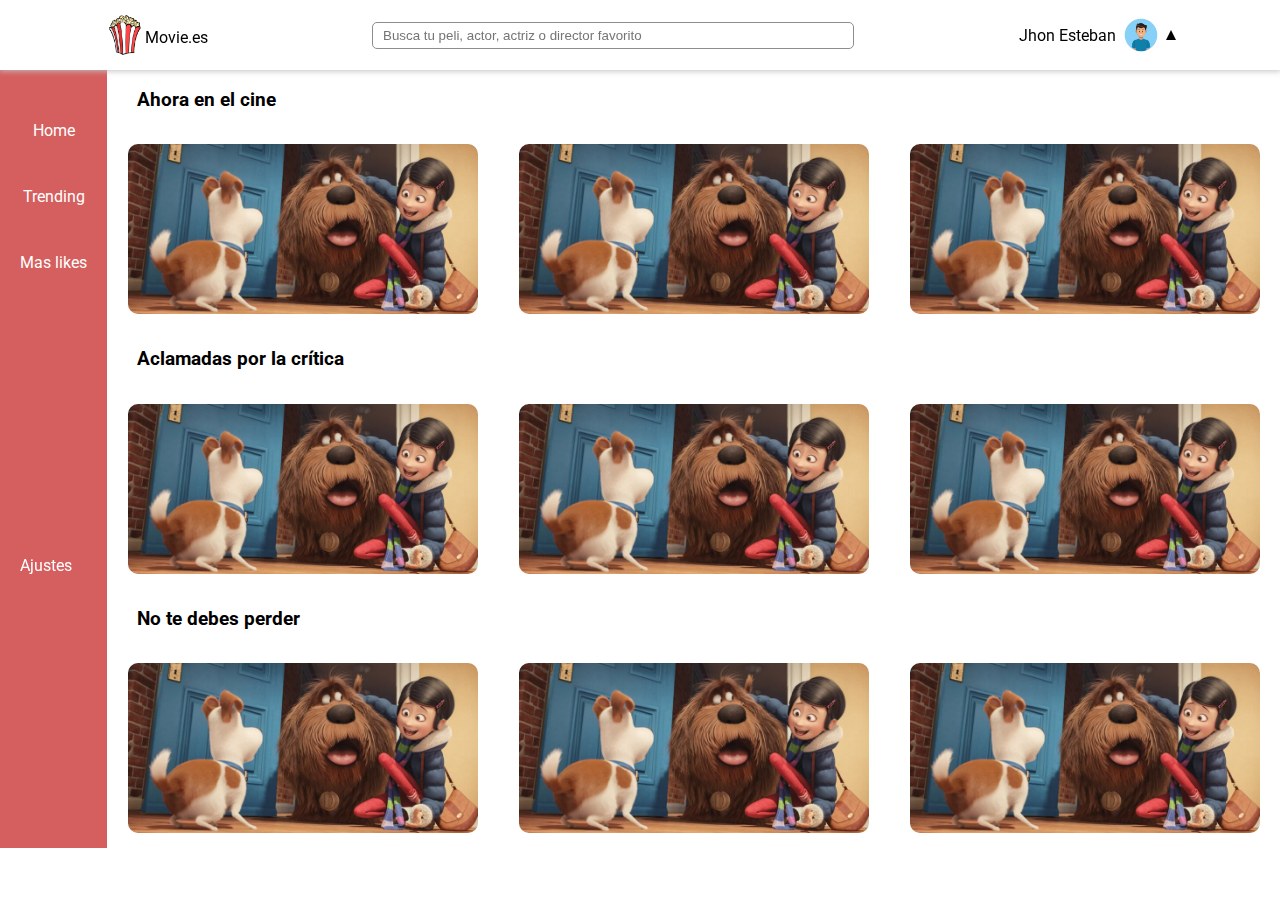
<file: index.html>
<!DOCTYPE html>
<html lang="es">
  <head>
    <meta charset="UTF-8" />
    <meta name="viewport" content="width=device-width, initial-scale=1.0" />
    <title>Movie.es-Challenge</title>
    <!-- Google Font -->
    <link
      href="https://fonts.googleapis.com/css2?family=Roboto:wght@400;700&display=swap"
      rel="stylesheet"
    />
    <!-- Font Awesome -->
    <link
      rel="stylesheet"
      href="https://use.fontawesome.com/releases/v5.15.1/css/all.css"
      integrity="sha384-vp86vTRFVJgpjF9jiIGPEEqYqlDwgyBgEF109VFjmqGmIY/Y4HV4d3Gp2irVfcrp"
      crossorigin="anonymous"
    />
    <!-- Custom Css -->
    <link rel="stylesheet" href="css/styles.css" />
  </head>

  <body>

    <header class="header">
      <div class="wrapper">

        <div class="header__layout">

          <div class="logo__container">
            <div class="popcorn"></div>
            <div class="logo">Movie.es</div>
          </div>

          <div class="form">
            <input
              type="search"
              class="form__search"
              placeholder="Busca tu peli, actor, actriz o director favorito"
            />
          </div>

          <div class="profile">
            <div class="profile__name">Jhon Esteban</div>
            <div class="profile__logo"></div>
            <div class="profile__toggle"></div>
          </div>

        </div>

      </div>
    </header>

    <main class="main">
      <div class="main__layout">

        <section class="sidebar">

          <div class="sidebar__layout">

            <div class="options">

              <p class="options__home">
                <span class="fas fa-home"></span>Home
              </p>

              <p class="options__trending">
                <span class="fas fa-fire"></span>Trending
              </p>

              <p class="options__likes">
                <span class="fas fa-heart"></span>Mas likes
              </p>

            </div>

            <div class="settings">
              <p class="settings__nut">
                <span class="fas fa-cog"></span> Ajustes
              </p>
            </div>

          </div>

        </section>

        <div class="grid-movies">

          <h3>Ahora en el cine</h3>

          <section class="movies">
            <article class="movies__card"></article>

            <article class="movies__card"></article>

            <article class="movies__card"></article>
          </section>

        </div>

        <div class="grid-movies">

          <h3>Aclamadas por la crítica</h3>

          <section class="movies">
            <article class="movies__card"></article>

            <article class="movies__card"></article>

            <article class="movies__card"></article>
          </section>

        </div>

        <div class="grid-movies">

          <h3>No te debes perder</h3>

          <section class="movies">
            <article class="movies__card"></article>

            <article class="movies__card"></article>

            <article class="movies__card"></article>
          </section>

        </div>

      </div>
    </main>
    
  </body>
</html>
</file>
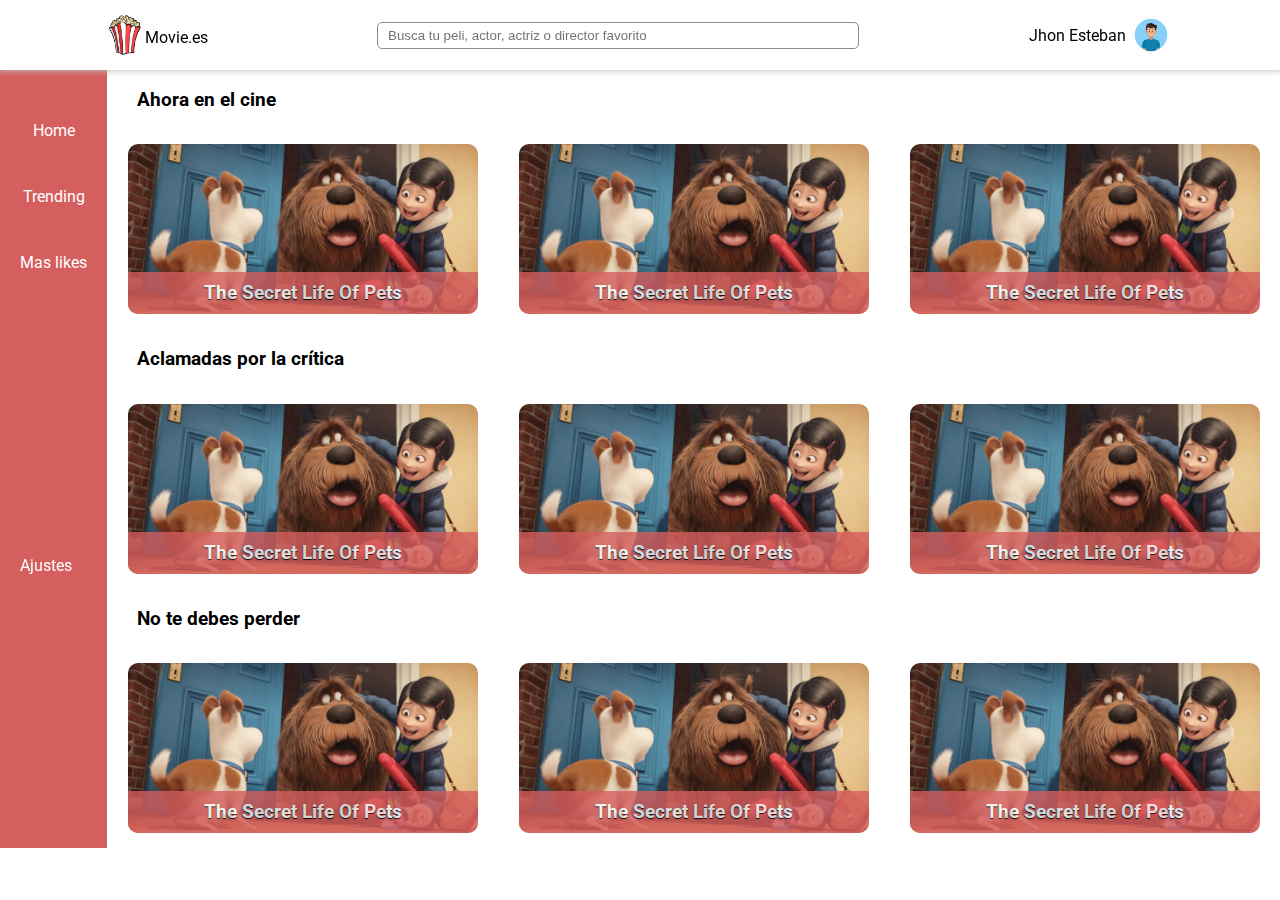
<file: src/index.html>
<!DOCTYPE html>
<html lang="es">
  <head>
    <meta charset="UTF-8" />
    <meta name="viewport" content="width=device-width, initial-scale=1.0" />
    <title>Movie.es-Challenge</title>
    <!-- Google Font -->
    <link
      href="https://fonts.googleapis.com/css2?family=Roboto:wght@400;700&display=swap"
      rel="stylesheet"
    />
    <!-- Font Awesome -->
    <link
      rel="stylesheet"
      href="https://use.fontawesome.com/releases/v5.15.1/css/all.css"
      integrity="sha384-vp86vTRFVJgpjF9jiIGPEEqYqlDwgyBgEF109VFjmqGmIY/Y4HV4d3Gp2irVfcrp"
      crossorigin="anonymous"
    />
    <!-- Custom Css -->
    <link rel="stylesheet" href="./assets/css/styles.css" />
  </head>

  <body>
    <header class="header">
      <div class="wrapper">
        <div class="header__layout">
          <div class="logo__container">
            <div class="popcorn"></div>
            <div class="logo">Movie.es</div>
          </div>

          <div class="form">
            <input
              type="search"
              class="form__search"
              placeholder="Busca tu peli, actor, actriz o director favorito"
            />
          </div>

          <div class="profile" id="profile">
            <div class="profile__name">Jhon Esteban</div>
            <div class="profile__logo"></div>
            <div class="profile__toggle" id="profileToggle"></div>
          </div>
        </div>
      </div>
    </header>

    <main class="main">
      <div class="main__layout">
        <section class="sidebar" id="sidebar">
          <div class="sidebar__layout">
            <div class="options">
              <p class="options__home"><span class="fas fa-home"></span>Home</p>

              <p class="options__trending">
                <span class="fas fa-fire"></span>Trending
              </p>

              <p class="options__likes">
                <span class="fas fa-heart"></span>Mas likes
              </p>
            </div>

            <div class="settings">
              <p class="settings__nut">
                <span class="fas fa-cog"></span> Ajustes
              </p>
            </div>
          </div>
        </section>

        <div class="grid-movies">
          <h3>Ahora en el cine</h3>

          <section class="movies">
            <article class="movies__card">
              <div class="movies__card--content">
                <h3>The Secret Life Of Pets</h3>
                <p>
                  The quiet life of a terrier named Max is upended when is owner
                  takes is Duke, a stray whom Max instantly dislikes.
                </p>
              </div>
            </article>

            <article class="movies__card">
              <div class="movies__card--content">
                <h3>The Secret Life Of Pets</h3>
                <p>
                  The quiet life of a terrier named Max is upended when is owner
                  takes is Duke, a stray whom Max instantly dislikes.
                </p>
              </div>
            </article>

            <article class="movies__card">
              <div class="movies__card--content">
                <h3>The Secret Life Of Pets</h3>
                <p>
                  The quiet life of a terrier named Max is upended when is owner
                  takes is Duke, a stray whom Max instantly dislikes.
                </p>
              </div>
            </article>
          </section>
        </div>

        <div class="grid-movies">
          <h3>Aclamadas por la crítica</h3>

          <section class="movies">
            <article class="movies__card">
              <div class="movies__card--content">
                <h3>The Secret Life Of Pets</h3>
                <p>
                  The quiet life of a terrier named Max is upended when is owner
                  takes is Duke, a stray whom Max instantly dislikes.
                </p>
              </div>
            </article>

            <article class="movies__card">
              <div class="movies__card--content">
                <h3>The Secret Life Of Pets</h3>
                <p>
                  The quiet life of a terrier named Max is upended when is owner
                  takes is Duke, a stray whom Max instantly dislikes.
                </p>
              </div>
            </article>

            <article class="movies__card">
              <div class="movies__card--content">
                <h3>The Secret Life Of Pets</h3>
                <p>
                  The quiet life of a terrier named Max is upended when is owner
                  takes is Duke, a stray whom Max instantly dislikes.
                </p>
              </div>
            </article>
          </section>
        </div>

        <div class="grid-movies">
          <h3>No te debes perder</h3>

          <section class="movies">
            <article class="movies__card">
              <div class="movies__card--content">
                <h3>The Secret Life Of Pets</h3>
                <p>
                  The quiet life of a terrier named Max is upended when is owner
                  takes is Duke, a stray whom Max instantly dislikes.
                </p>
              </div>
            </article>

            <article class="movies__card">
              <div class="movies__card--content">
                <h3>The Secret Life Of Pets</h3>
                <p>
                  The quiet life of a terrier named Max is upended when is owner
                  takes is Duke, a stray whom Max instantly dislikes.
                </p>
              </div>
            </article>

            <article class="movies__card">
              <div class="movies__card--content">
                <h3>The Secret Life Of Pets</h3>
                <p>
                  The quiet life of a terrier named Max is upended when is owner
                  takes is Duke, a stray whom Max instantly dislikes.
                </p>
              </div>
            </article>
          </section>
        </div>
      </div>
    </main>

    <script src="./index.js" type="module"></script>
  </body>
</html>
</file>
<file: css/styles.css>
*,
*::before,
*::after {
  box-sizing: border-box;
}

:root {
  --headerShadow: #c4bfbf;
  --dark-color: #000;
  --light-color: #fff;
  --sidebar-color: #d55e5e;
  --input-color: rgb(141, 141, 141);
}

body {
  font-family: "Roboto", sans-serif;
  margin: 0;
}

img {
  max-width: 100%;
}

.header {
  width: 100%;
  min-height: 50px;
  background-color: var(--light-color);
  box-shadow: 0 0 6px 1px var(--headerShadow);
  padding: 10px;
  position: fixed;
  top: 0;
  left: 0;
  z-index: 10;
}

.wrapper {
  width: 85%;
  margin: 0 auto;
  height: 50px;
}

.header__layout {
  height: inherit;
  display: flex;
  justify-content: space-between;
  align-items: center;
}

.logo__container {
  display: flex;
}

.popcorn {
  width: 40px;
  height: 40px;
  background-image: url(../images/popcorn.png);
  background-position: center;
  background-repeat: no-repeat;
  background-size: contain;
}

.logo {
  height: 40px;
  line-height: 45px;
}

.form {
  display: none;
}

.profile {
  display: flex;
  align-items: center;
  cursor: pointer;
}

.profile__name {
  margin-right: 5px;
  display: none;
}

.profile__logo {
  width: 40px;
  height: 40px;
  margin-right: 5px;
  background-image: url("../images/profile.jpg");
  background-repeat: no-repeat;
  background-position: center;
  background-size: cover;
  border-radius: 50%;
}

.profile__toggle {
  border-left: 5px solid transparent;
  border-right: 5px solid transparent;
  border-bottom: 10px solid var(--dark-color);
}

.main {
  margin-top: 70px;
}

.main__layout {
  display: grid;
}

.sidebar {
  display: none;
  padding: 20px;
  background-color: var(--sidebar-color);
  grid-row: 1 / -4;
}

.options {
  display: flex;
  flex-direction: column;
  color: var(--light-color);
  text-align: center;
}

.options__home,
.options__trending,
.options__likes,
.settings__nut {
  cursor: pointer;
}

span.fas {
  display: block;
  margin-bottom: 15px;
  font-size: 25px;
}

.settings {
  position: fixed;
  margin-top: 28vh;
  text-align: center;
  color: var(--light-color);
}

.grid-movies > h3 {
  margin-left: 30px;
}

.movies {
  display: flex;
  justify-content: space-around;
  flex-wrap: wrap;
}

.movies__card {
  width: 100%;
  height: 170px;
  max-width: 350px;
  margin: 15px;
  background-image: url(../images/image-1.jpg);
  background-position: center;
  background-repeat: no-repeat;
  background-size: cover;
  border-radius: 10px;
  cursor: pointer;
}


@media screen and (min-width: 480px) {
  .profile__name {
    display: block;
  }
}

@media screen and (min-width: 570px) {
  .main__layout {
    grid-template-columns: auto 4fr;
  }
  .sidebar {
    display: block;
  }
}

@media screen and (min-width: 720px) {
  .form {
    display: block;
    width: 45%;
  }

  .form__search {
    width: 100%;
    padding: 5px 10px;
    border-radius: 5px;
    border: 1px solid var(--input-color);
    outline: none;
  }
}

@media screen and (min-width: 1020px) {
  .grid-movies {
    grid-template-columns: repeat(3, 1fr);
  }
}
</file>
<file: src/assets/css/styles.css>
*,
*::before,
*::after {
  box-sizing: border-box;
}

:root {
  --headerShadow: #c4bfbf;
  --dark-color: #000;
  --light-color: #fff;
  --sidebar-color: #d55e5e;
  --input-color: rgb(141, 141, 141);
}

body {
  font-family: 'Roboto', sans-serif;
  margin: 0;
}

img {
  max-width: 100%;
}

.header {
  width: 100%;
  min-height: 50px;
  background-color: var(--light-color);
  box-shadow: 0 0 6px 1px var(--headerShadow);
  padding: 10px;
  position: fixed;
  top: 0;
  left: 0;
  z-index: 100;
}

.wrapper {
  width: 85%;
  margin: 0 auto;
  height: 50px;
}

.header__layout {
  height: inherit;
  display: flex;
  justify-content: space-between;
  align-items: center;
}

.logo__container {
  display: flex;
}

.popcorn {
  width: 40px;
  height: 40px;
  background-image: url(../images/popcorn.png);
  background-position: center;
  background-repeat: no-repeat;
  background-size: contain;
}

.logo {
  height: 40px;
  line-height: 45px;
}

.form {
  display: none;
}

.profile {
  display: flex;
  align-items: center;
  cursor: pointer;
}

.profile__name {
  margin-right: 5px;
  display: none;
}

.profile__logo {
  width: 40px;
  height: 40px;
  margin-right: 5px;
  background-image: url('../images/profile.jpg');
  background-repeat: no-repeat;
  background-position: center;
  background-size: cover;
  border-radius: 50%;
}

.profile__toggle {
  border-left: 5px solid transparent;
  border-right: 5px solid transparent;
  border-bottom: 10px solid var(--dark-color);
  transition: transform 300ms ease;
}

.profile__toggle.rotate {
  transform: rotate(177deg);
  border-bottom: 10px solid var(--sidebar-color);
}

.main {
  margin-top: 70px;
}

.main__layout {
  display: grid;
}

.sidebar {
  padding: 20px;
  background-color: var(--sidebar-color);
  grid-row: 1 / -4;
  transform: translateX(-100%);
  transition: transform 300ms ease;
  position: fixed;
  left: 0;
  right: 0;
  z-index: 10;
}

.sidebar.active {
  transform: translateX(0);
}

.options {
  display: flex;
  flex-direction: column;
  color: var(--light-color);
  text-align: center;
}

.options__home,
.options__trending,
.options__likes,
.settings__nut {
  cursor: pointer;
}

span.fas {
  display: block;
  margin-bottom: 15px;
  font-size: 25px;
}

.settings {
  text-align: center;
  color: var(--light-color);
}

.grid-movies > h3 {
  margin-left: 30px;
}

.movies {
  display: flex;
  justify-content: space-around;
  flex-wrap: wrap;
}

.movies__card {
  width: 100%;
  height: 170px;
  max-width: 350px;
  margin: 15px;
  background-image: url(../images/image-1.jpg);
  background-position: center;
  background-repeat: no-repeat;
  background-size: cover;
  border-radius: 10px;
  cursor: pointer;
  overflow: hidden;
}

.movies__card:hover .movies__card--content {
  transform: translateY(20px);
}

.movies__card--content {
  background-color: var(--sidebar-color);
  text-align: center;
  padding: 10px;
  color: var(--light-color);
  transform: translateY(128px);
  transition: transform 300ms;
  opacity: 0.8;
}

.movies__card--content > h3 {
  margin: 0;
  text-shadow: 0 1px 1px var(--dark-color);
}

.movies__card--content > p {
  padding: 10px;
  line-height: 23px;
  letter-spacing: 0.4px;
}

@media screen and (min-width: 480px) {
  .profile__name {
    display: block;
  }

  .sidebar__layout {
    display: flex;
    justify-content: space-between;
  }

  .options {
    flex-direction: row;
  }
  .options__home,
  .options__trending,
  .options__likes,
  .settings__nut {
    margin-right: 25px;
  }
}

@media screen and (min-width: 570px) {
  .main__layout {
    grid-template-columns: auto 4fr;
  }

  .profile__toggle {
    display: none;
  }

  .sidebar {
    position: inherit;
    transform: inherit;
  }

  .settings {
    position: fixed;
    margin-top: 28vh;
  }

  .sidebar__layout {
    display: initial;
  }

  .options {
    flex-direction: column;
  }
  .options__home,
  .options__trending,
  .options__likes,
  .settings__nut {
    margin-right: initial;
  }
}

@media screen and (min-width: 720px) {
  .form {
    display: block;
    width: 45%;
  }

  .form__search {
    width: 100%;
    padding: 5px 10px;
    border-radius: 5px;
    border: 1px solid var(--input-color);
    outline: none;
  }
}

@media screen and (min-width: 1020px) {
  .grid-movies {
    grid-template-columns: repeat(3, 1fr);
  }
}
</file>
